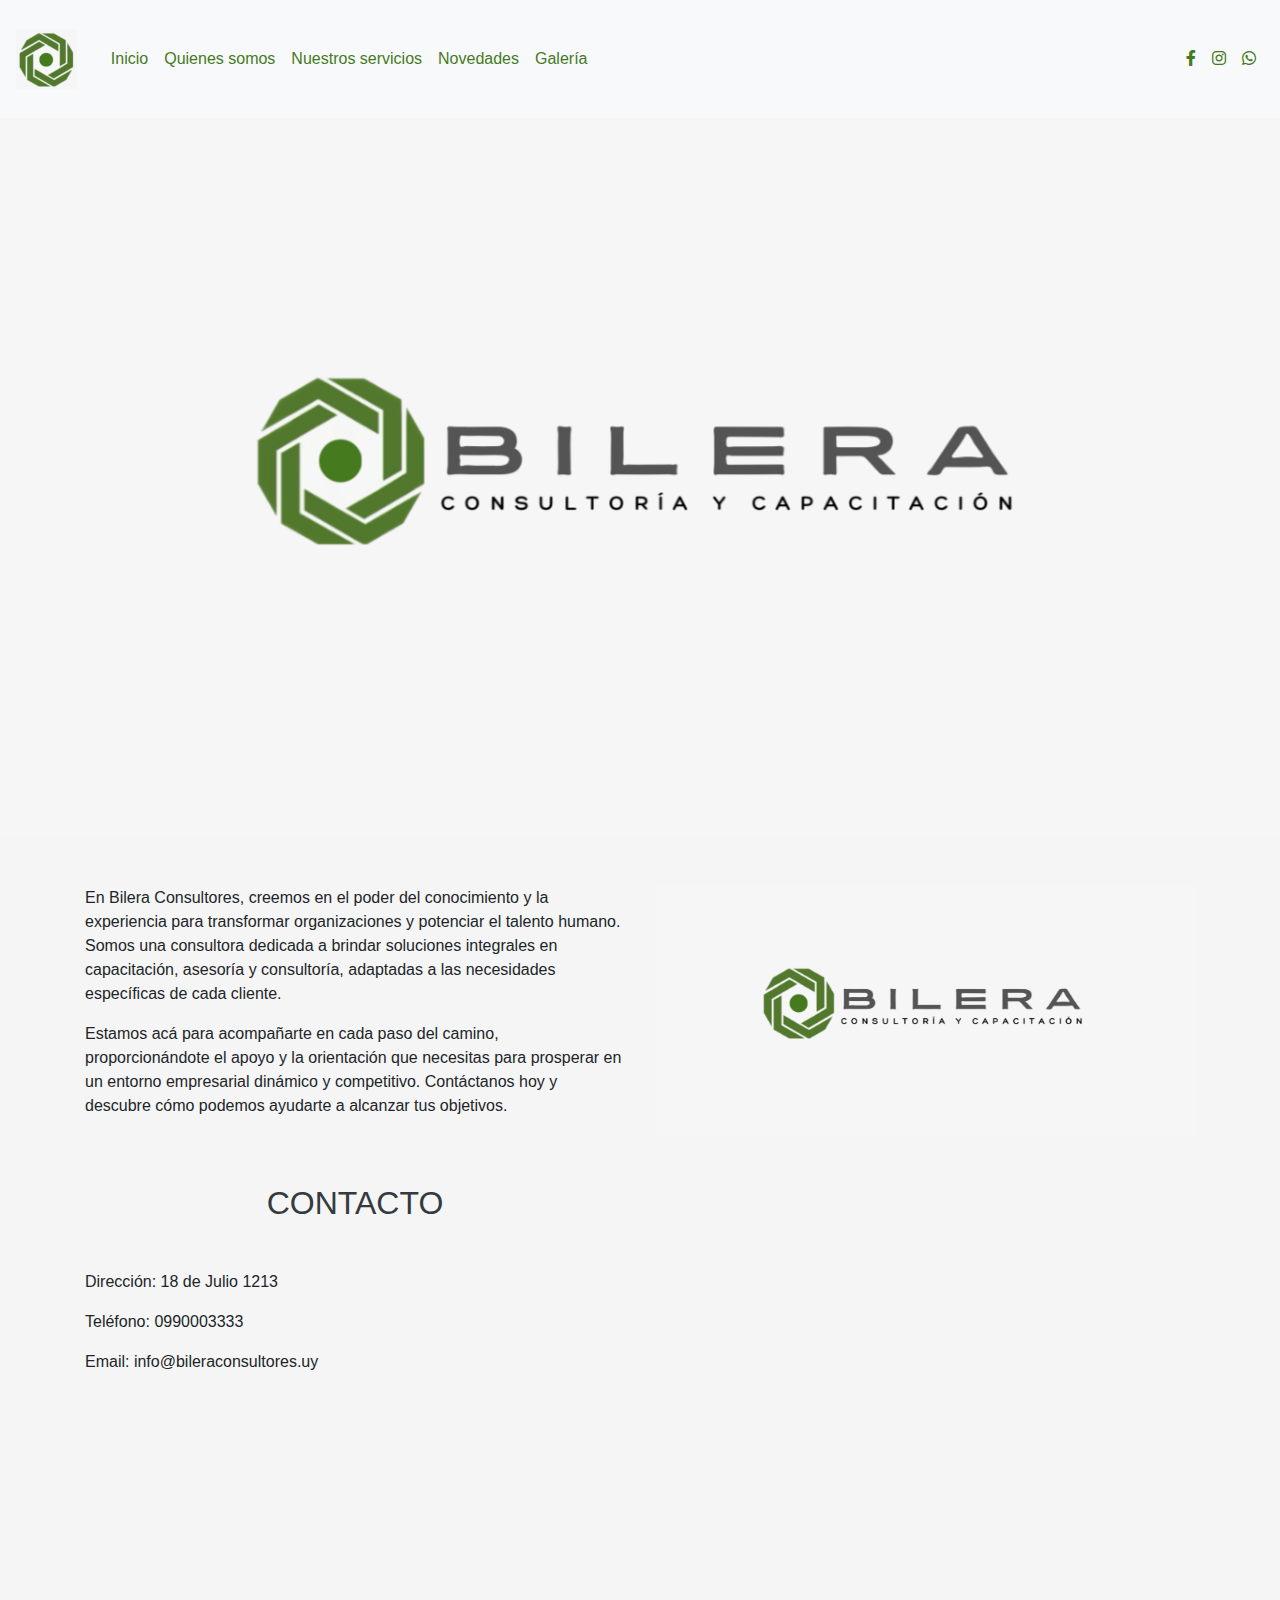
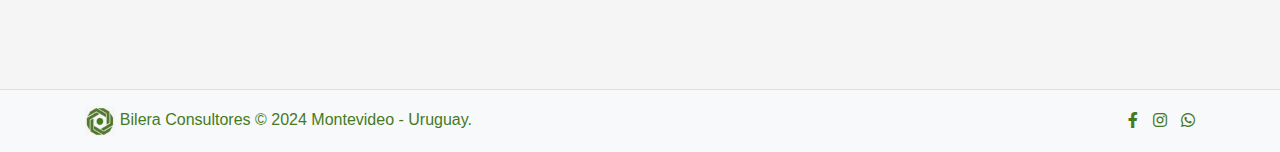
<file: index.html>
<!DOCTYPE html>
<html lang="es">
<head>
    <meta charset="UTF-8">
    <meta name="viewport" content="width=device-width, initial-scale=1.0">
    <link rel="stylesheet" href="https://maxcdn.bootstrapcdn.com/bootstrap/4.5.2/css/bootstrap.min.css">
    <link rel="stylesheet" href="https://cdnjs.cloudflare.com/ajax/libs/font-awesome/6.0.0-beta3/css/all.min.css">
    <link rel="stylesheet" href="css/style.css">
    <title>Inicio</title>
</head>
<body>
    <!-- Header con logo y navegación -->
    <header class="bg-light py-3">
        <nav class="navbar navbar-expand-lg navbar-light bg-light">
            <a class="navbar-brand" href="index"><img src="./assets/logo.png" class="logo" alt="Logo del sitio"></a>
            <button class="navbar-toggler" type="button" data-toggle="collapse" data-target="#navbarNav" aria-controls="navbarNav" aria-expanded="false" aria-label="Toggle navigation">
                <span class="navbar-toggler-icon"></span>
            </button>
            <div class="collapse navbar-collapse" id="navbarNav">
                <ul class="navbar-nav">
                    <li class="nav-item"><a class="nav-link" href="index.html">Inicio</a></li>
                    <li class="nav-item"><a class="nav-link" href="./pages/quienes-somos.html">Quienes somos</a></li>
                    <li class="nav-item"><a class="nav-link" href="./pages/nuestros-servicios.html">Nuestros servicios</a></li>
                    <li class="nav-item"><a class="nav-link" href="./pages/novedades.html">Novedades</a></li>
                    <li class="nav-item"><a class="nav-link" href="./pages/galeria.html">Galería</a></li>
                </ul>
                <ul class="navbar-nav ml-auto social-icons">
                    <li class="nav-item"><a class="nav-link" href="#"><i class="fab fa-facebook-f"></i></a></li>
                    <li class="nav-item"><a class="nav-link" href="#"><i class="fab fa-instagram"></i></a></li>
                    <li class="nav-item"><a class="nav-link" href="#"><i class="fab fa-whatsapp"></i></a></li>
                </ul>
            </div>
        </nav>
    </header>
    <!-- Imagen de ancho completo bilera innicio -->
    <div>
        <img src="./assets/logo_completo_fondo.png" alt="Imagen de ancho completo" class="full-width-image">
    </div>
    <!-- Contenido principal -->
    <main class="container my-5">
        <div class="row">
            <!-- Texto de bienvenida -->
            <div class="col-md-6">
                <p>En Bilera Consultores, creemos en el poder del conocimiento y la experiencia para transformar organizaciones y potenciar el talento humano. Somos una consultora dedicada a brindar soluciones integrales en capacitación, asesoría y consultoría, adaptadas a las necesidades específicas de cada cliente.</p>
                <p>Estamos acá para acompañarte en cada paso del camino, proporcionándote el apoyo y la orientación que necesitas para prosperar en un entorno empresarial dinámico y competitivo. Contáctanos hoy y descubre cómo podemos ayudarte a alcanzar tus objetivos.</p>
            </div>
            <!-- Imagen representativa -->
            <div class="col-md-6">
                <img src="./assets/logo_completo_fondo.png" alt="logo commpleto con fondo blanco" class="img-fluid">
            </div>
        </div>
        <div class="row mt-5">
            <!-- Información de contacto -->
            <div class="col-md-6">
                <h2 class="text-center mb-5" class="mt-5">CONTACTO</h2>
                <p>Dirección: 18 de Julio 1213</p>
                <p>Teléfono: 0990003333</p>
                <p>Email: info@bileraconsultores.uy</p>
            </div>
            <!-- Mapa de google maps -->
            <div class="col-md-6">
                <div class="map-container">
                    <iframe src="https://www.google.com/maps/embed?pb=!1m18!1m12!1m3!1d2666.9438501086606!2d-56.195024618925046!3d-34.905613447564505!2m3!1f0!2f0!3f0!3m2!1i1024!2i768!4f13.1!3m3!1m2!1s0x959f81cd293a315d%3A0xe0dd3f5a94bffe3c!2sAv.%2018%20de%20Julio%201213%2C%2011100%20Montevideo%2C%20Departamento%20de%20Montevideo!5e0!3m2!1ses!2suy!4v1716150702257!5m2!1ses!2suy" width="100%" height="450" style="border:0;" allowfullscreen="" loading="lazy" referrerpolicy="no-referrer-when-downgrade"></iframe>
                </div>
            </div>
        </div>
    </main>
    <!-- Footer -->
    <footer class="bg-light py-3">
        <div class="container d-flex justify-content-between align-items-center">
            <div class="footer-left">
                <img src="./assets/logo.png" alt="Logo del sitio" class="logo" height="30">
                <span>Bilera Consultores &copy; 2024 Montevideo - Uruguay.</span>
            </div>
            <div class="footer-right">
                <a href="#"><i class="fab fa-facebook-f"></i></a>
                <a href="#"><i class="fab fa-instagram"></i></a>
                <a href="#"><i class="fab fa-whatsapp"></i></a>
            </div>
        </div>
    </footer>
    <!-- Scripts de Bootstrap -->
    <script src="https://code.jquery.com/jquery-3.5.1.slim.min.js"></script>
    <script src="https://cdn.jsdelivr.net/npm/@popperjs/core@2.5.4/dist/umd/popper.min.js"></script>
    <script src="https://stackpath.bootstrapcdn.com/bootstrap/4.5.2/js/bootstrap.min.js"></script>
</body>
</html>
</file>
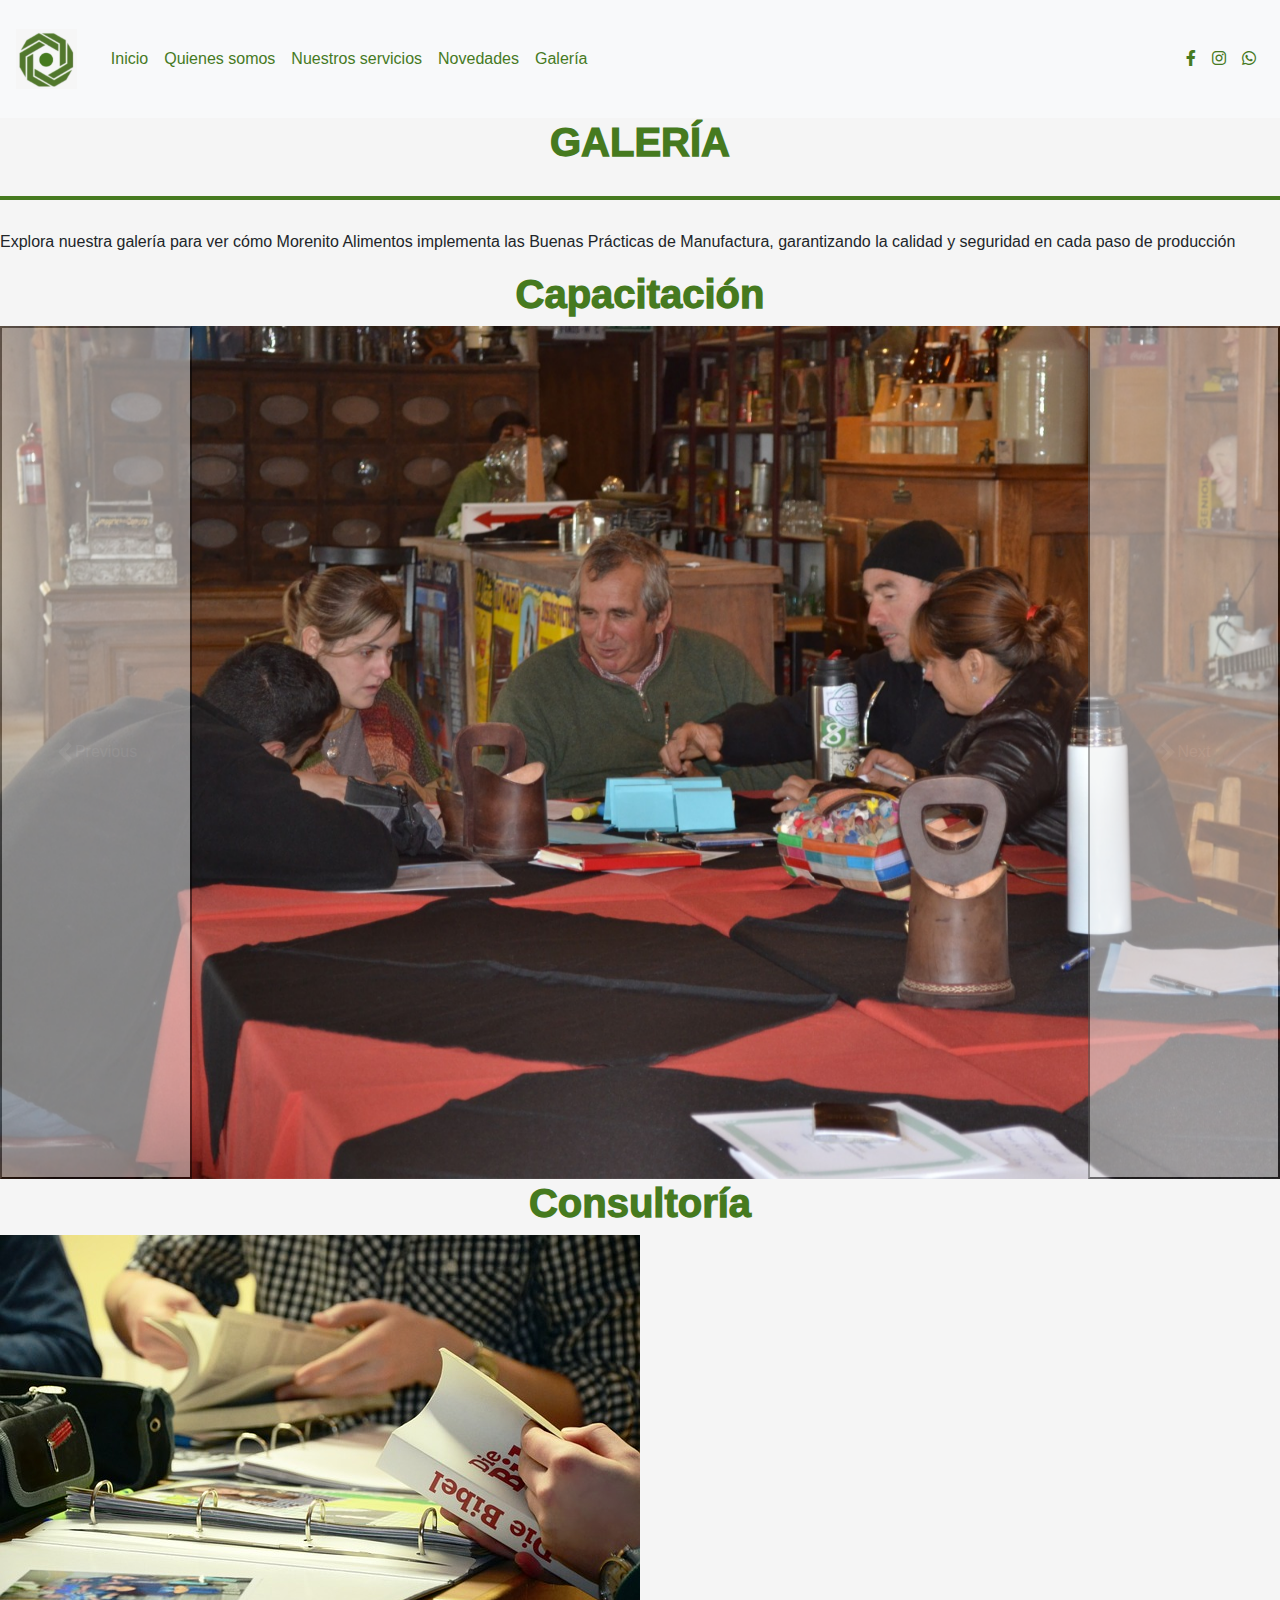
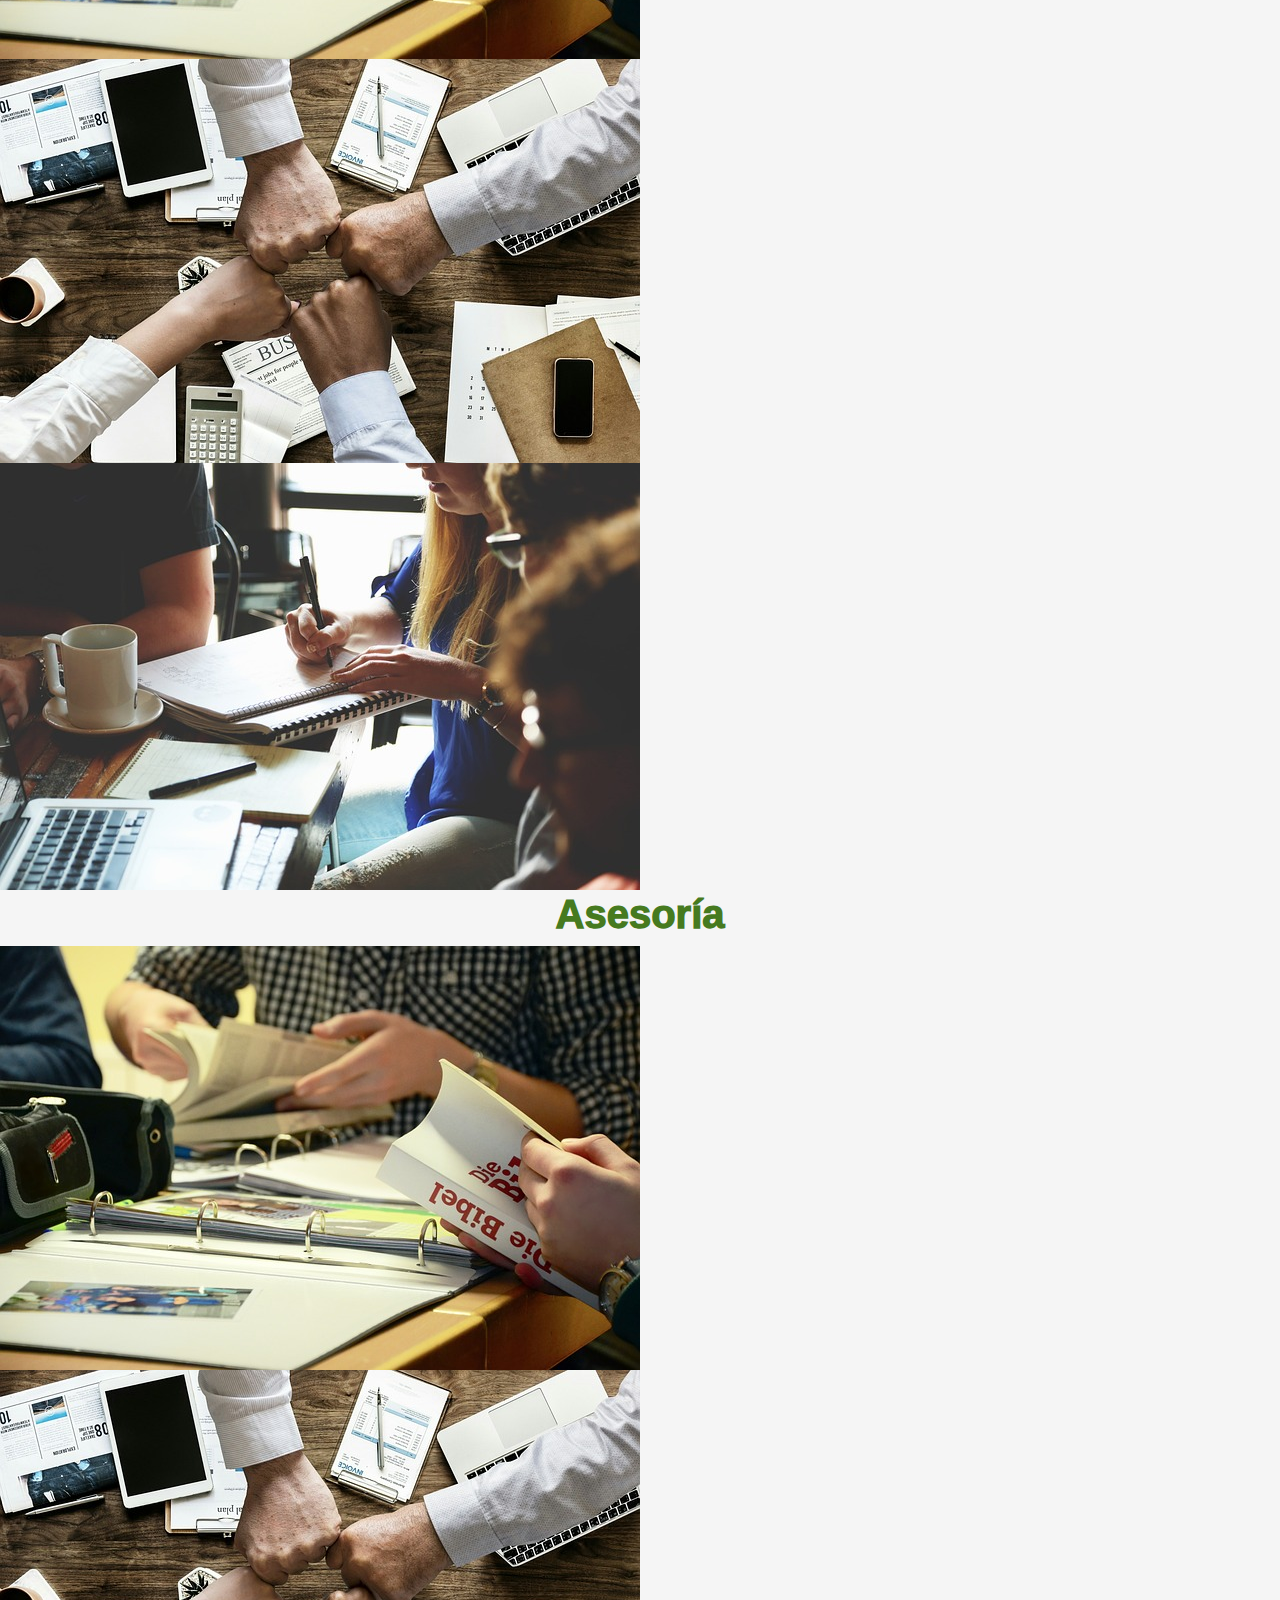
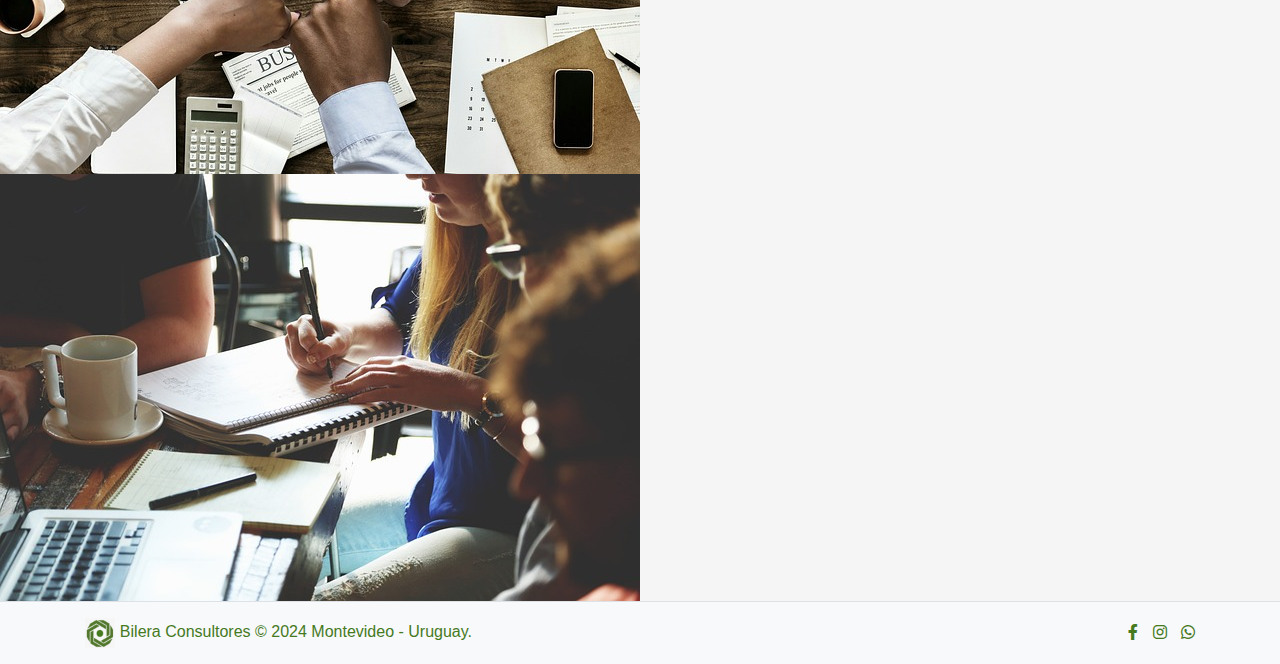
<file: pages/galeria.html>
<!DOCTYPE html>
<html lang="en">
<head>
    <meta charset="UTF-8">
    <meta name="viewport" content="width=device-width, initial-scale=1.0">
    <link rel="stylesheet" href="https://maxcdn.bootstrapcdn.com/bootstrap/4.5.2/css/bootstrap.min.css">
    <link rel="stylesheet" href="https://cdnjs.cloudflare.com/ajax/libs/font-awesome/6.0.0-beta3/css/all.min.css">
    <link rel="stylesheet" href="../css/style.css">
    <title>Galería</title>
</head>
<body>
    <!-- Header con logo y navegación -->
    <header class="bg-light py-3">
        <nav class="navbar navbar-expand-lg navbar-light bg-light">
            <a class="navbar-brand" href="index.html"><img src="../assets/logo.png" class="logo" alt="Logo del sitio"></a>
            <button class="navbar-toggler" type="button" data-toggle="collapse" data-target="#navbarNav" aria-controls="navbarNav" aria-expanded="false" aria-label="Toggle navigation">
                <span class="navbar-toggler-icon"></span>
            </button>
            <div class="collapse navbar-collapse" id="navbarNav">
                <ul class="navbar-nav">
                    <li class="nav-item"><a class="nav-link" href="../index.html">Inicio</a></li>
                    <li class="nav-item"><a class="nav-link" href="quienes-somos.html">Quienes somos</a></li>
                    <li class="nav-item"><a class="nav-link" href="nuestros-servicios.html">Nuestros servicios</a></li>
                    <li class="nav-item"><a class="nav-link" href="novedades.html">Novedades</a></li>
                    <li class="nav-item"><a class="nav-link" href="galeria.html">Galería</a></li>
                </ul>
                <ul class="navbar-nav ml-auto social-icons">
                    <li class="nav-item"><a class="nav-link" href="#"><i class="fab fa-facebook-f"></i></a></li>
                    <li class="nav-item"><a class="nav-link" href="#"><i class="fab fa-instagram"></i></a></li>
                    <li class="nav-item"><a class="nav-link" href="#"><i class="fab fa-whatsapp"></i></a></li>
                </ul>
            </div>
        </nav>
    </header>
    <main>
        <h1>GALERÍA</h1>
        <div class="underline"></div>
        <!-- acá estoy en construcción con bootstrap aún pero entien que no es para esta entrega todavía -->
        <p>Explora nuestra galería para ver cómo Morenito Alimentos implementa las Buenas Prácticas de Manufactura, garantizando la calidad y seguridad en cada paso de producción</p>
        <h1>Capacitación</h1>
        <div id="carouselExampleFade" class="carousel slide carousel-fade">
            <div class="carousel-inner">
              <div class="carousel-item active">
                <img src="../assets/capacitacion_sergio.jpeg" class="d-block w-100" alt="...">
              </div>
              <div class="carousel-item">
                <img src="../assets/capacitacion.jpg" class="d-block w-100" alt="...">
              </div>
              <div class="carousel-item">
                <img src="../assets/digitization-4770296_1280.jpg" class="d-block w-100" alt="...">
              </div>
            </div>
            <button class="carousel-control-prev" type="button" data-bs-target="#carouselExampleFade" data-bs-slide="prev">
              <span class="carousel-control-prev-icon" aria-hidden="true"></span>
              <span class="visually-hidden">Previous</span>
            </button>
            <button class="carousel-control-next" type="button" data-bs-target="#carouselExampleFade" data-bs-slide="next">
              <span class="carousel-control-next-icon" aria-hidden="true"></span>
              <span class="visually-hidden">Next</span>
            </button>
          </div>
        <h1>Consultoría</h1>
        <div class="image-container">
            <img src="../assets/consultoria.jpg" alt="foto de galeria4">
            <img src="../assets/capacitacion.jpg" alt="foto de galeria5">
            <img src="../assets/asesoria.jpg" alt="foto de galeria6">
        </div>
        <h1>Asesoría</h1>
        <div class="image-container">
            <img src="../assets/consultoria.jpg" alt="foto de galeria7">
            <img src="../assets/capacitacion.jpg" alt="foto de galeria8">
            <img src="../assets/asesoria.jpg" alt="foto de galeria9">
        </div>
    </main>
    <footer class="bg-light py-3">
        <div class="container d-flex justify-content-between align-items-center">
            <div class="footer-left">
                <img src="../assets/logo.png" alt="Logo del sitio" class="logo" height="30">
                <span>Bilera Consultores &copy; 2024 Montevideo - Uruguay.</span>
            </div>
            <div class="footer-right">
                <a href="#"><i class="fab fa-facebook-f"></i></a>
                <a href="#"><i class="fab fa-instagram"></i></a>
                <a href="#"><i class="fab fa-whatsapp"></i></a>
            </div>
        </div>
    </footer>
     <!-- Scripts de Bootstrap -->
     <script src="https://code.jquery.com/jquery-3.5.1.slim.min.js"></script>
     <script src="https://cdn.jsdelivr.net/npm/@popperjs/core@2.5.4/dist/umd/popper.min.js"></script>
     <script src="https://stackpath.bootstrapcdn.com/bootstrap/4.5.2/js/bootstrap.min.js"></script>
</body>
</html>
</file>
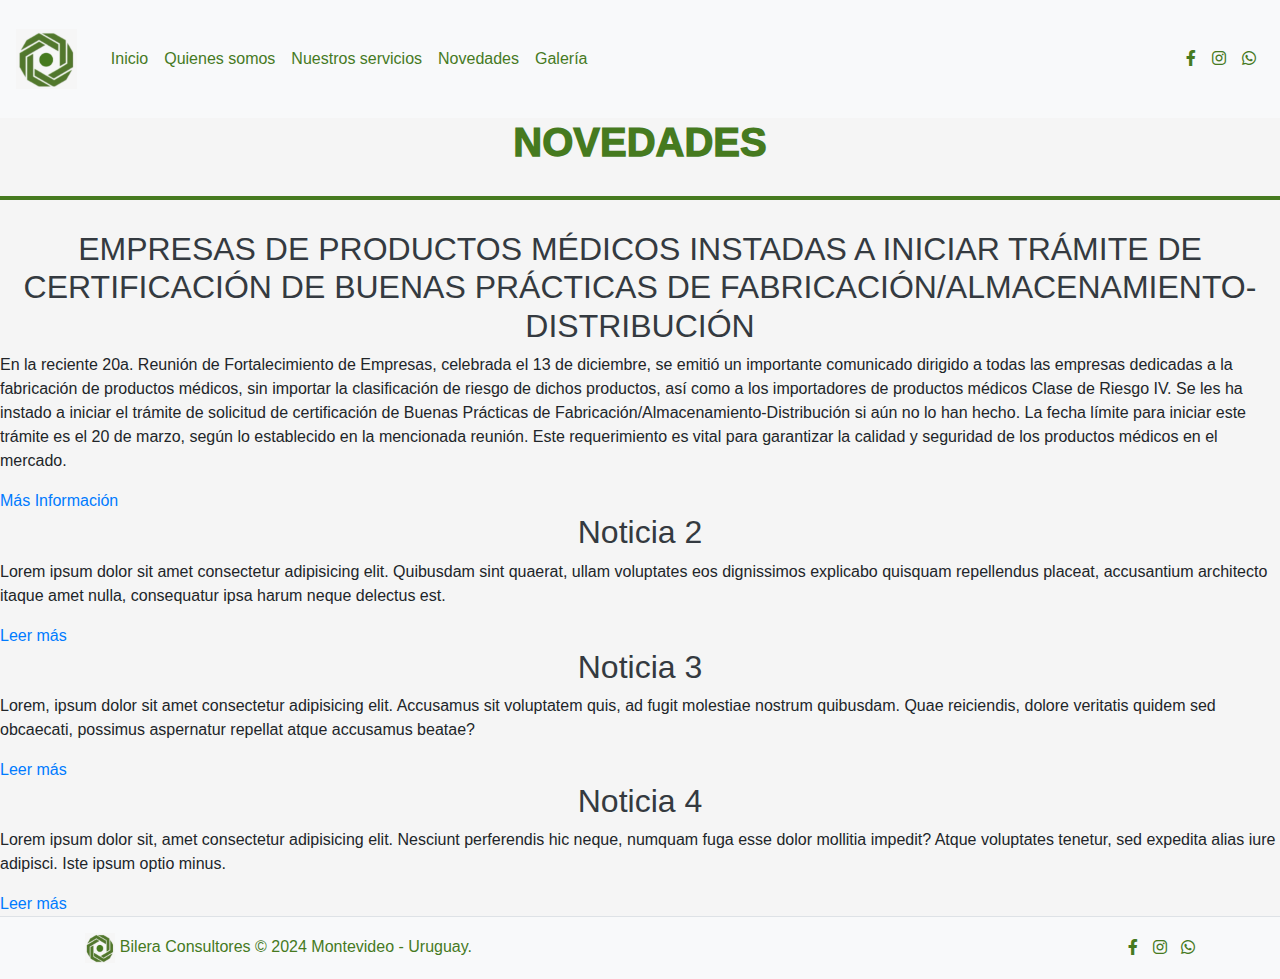
<file: pages/novedades.html>
<!DOCTYPE html>
<html lang="en">
<head>
    <meta charset="UTF-8">
    <meta name="viewport" content="width=device-width, initial-scale=1.0">
    <link rel="stylesheet" href="https://maxcdn.bootstrapcdn.com/bootstrap/4.5.2/css/bootstrap.min.css">
    <link rel="stylesheet" href="https://cdnjs.cloudflare.com/ajax/libs/font-awesome/6.0.0-beta3/css/all.min.css">
    <link rel="stylesheet" href="../css/style.css">
    <title>Novedades</title>
</head>
<body>
    <!-- Header con logo y navegación -->
    <header class="bg-light py-3">
        <nav class="navbar navbar-expand-lg navbar-light bg-light">
            <a class="navbar-brand" href="index.html"><img src="../assets/logo.png" class="logo" alt="Logo del sitio"></a>
            <button class="navbar-toggler" type="button" data-toggle="collapse" data-target="#navbarNav" aria-controls="navbarNav" aria-expanded="false" aria-label="Toggle navigation">
                <span class="navbar-toggler-icon"></span>
            </button>
            <div class="collapse navbar-collapse" id="navbarNav">
                <ul class="navbar-nav">
                    <li class="nav-item"><a class="nav-link" href="../index.html">Inicio</a></li>
                    <li class="nav-item"><a class="nav-link" href="quienes-somos.html">Quienes somos</a></li>
                    <li class="nav-item"><a class="nav-link" href="nuestros-servicios.html">Nuestros servicios</a></li>
                    <li class="nav-item"><a class="nav-link" href="novedades.html">Novedades</a></li>
                    <li class="nav-item"><a class="nav-link" href="galeria.html">Galería</a></li>
                </ul>
                <ul class="navbar-nav ml-auto social-icons">
                    <li class="nav-item"><a class="nav-link" href="#"><i class="fab fa-facebook-f"></i></a></li>
                    <li class="nav-item"><a class="nav-link" href="#"><i class="fab fa-instagram"></i></a></li>
                    <li class="nav-item"><a class="nav-link" href="#"><i class="fab fa-whatsapp"></i></a></li>
                </ul>
            </div>
        </nav>
    </header>
    <main>
        <section class="noticia">
            <h1>NOVEDADES</h1>
            <div class="underline"></div>
            <h2>EMPRESAS DE PRODUCTOS MÉDICOS INSTADAS A INICIAR TRÁMITE DE CERTIFICACIÓN DE BUENAS PRÁCTICAS DE FABRICACIÓN/ALMACENAMIENTO-DISTRIBUCIÓN</h2>
            <p>En la reciente 20a. Reunión de Fortalecimiento de Empresas, celebrada el 13 de diciembre, se emitió un importante comunicado dirigido a todas las empresas dedicadas a la fabricación de productos médicos, sin importar la clasificación de riesgo de dichos productos, así como a los importadores de productos médicos Clase de Riesgo IV.
                Se les ha instado a iniciar el trámite de solicitud de certificación de Buenas Prácticas de Fabricación/Almacenamiento-Distribución si aún no lo han hecho.
                La fecha límite para iniciar este trámite es el 20 de marzo, según lo establecido en la mencionada reunión. Este requerimiento es vital para garantizar la calidad y seguridad de los productos médicos en el mercado.</p>
            <a href="HTTPS://WWW.GUB.UY/MINISTERIO-SALUD-PUBLICA/COMUNICACION/PUBLICACIONES/20A-REUNION-FORTALECIMIENTO-EMPRESAS">Más Información</a>
        </section>
        <section class="noticia">
                <!-- Pendiente agregar más noticias -->
            <h2>Noticia 2</h2>
            <p>Lorem ipsum dolor sit amet consectetur adipisicing elit. Quibusdam sint quaerat, ullam voluptates eos dignissimos explicabo quisquam repellendus placeat, accusantium architecto itaque amet nulla, consequatur ipsa harum neque delectus est.</p>
            <a href="#">Leer más</a>
        </section>
        <section class="noticia">
            <h2>Noticia 3</h2>
            <p>Lorem, ipsum dolor sit amet consectetur adipisicing elit. Accusamus sit voluptatem quis, ad fugit molestiae nostrum quibusdam. Quae reiciendis, dolore veritatis quidem sed obcaecati, possimus aspernatur repellat atque accusamus beatae?</p> 
            <a href="#">Leer más</a>
        </section>
        <section class="noticia">
            <h2>Noticia 4</h2>
            <p>Lorem ipsum dolor sit, amet consectetur adipisicing elit. Nesciunt perferendis hic neque, numquam fuga esse dolor mollitia impedit? Atque voluptates tenetur, sed expedita alias iure adipisci. Iste ipsum optio minus.</p>
            <a href="#">Leer más</a>
        </section>
    </main>
    <footer class="bg-light py-3">
        <div class="container d-flex justify-content-between align-items-center">
            <div class="footer-left">
                <img src="../assets/logo.png" alt="Logo del sitio" class="logo" height="30">
                <span>Bilera Consultores &copy; 2024 Montevideo - Uruguay.</span>
            </div>
            <div class="footer-right">
                <a href="#"><i class="fab fa-facebook-f"></i></a>
                <a href="#"><i class="fab fa-instagram"></i></a>
                <a href="#"><i class="fab fa-whatsapp"></i></a>
            </div>
        </div>
    </footer>
     <!-- Scripts de Bootstrap -->
     <script src="https://code.jquery.com/jquery-3.5.1.slim.min.js"></script>
     <script src="https://cdn.jsdelivr.net/npm/@popperjs/core@2.5.4/dist/umd/popper.min.js"></script>
     <script src="https://stackpath.bootstrapcdn.com/bootstrap/4.5.2/js/bootstrap.min.js"></script>
</body>
</html>
</file>
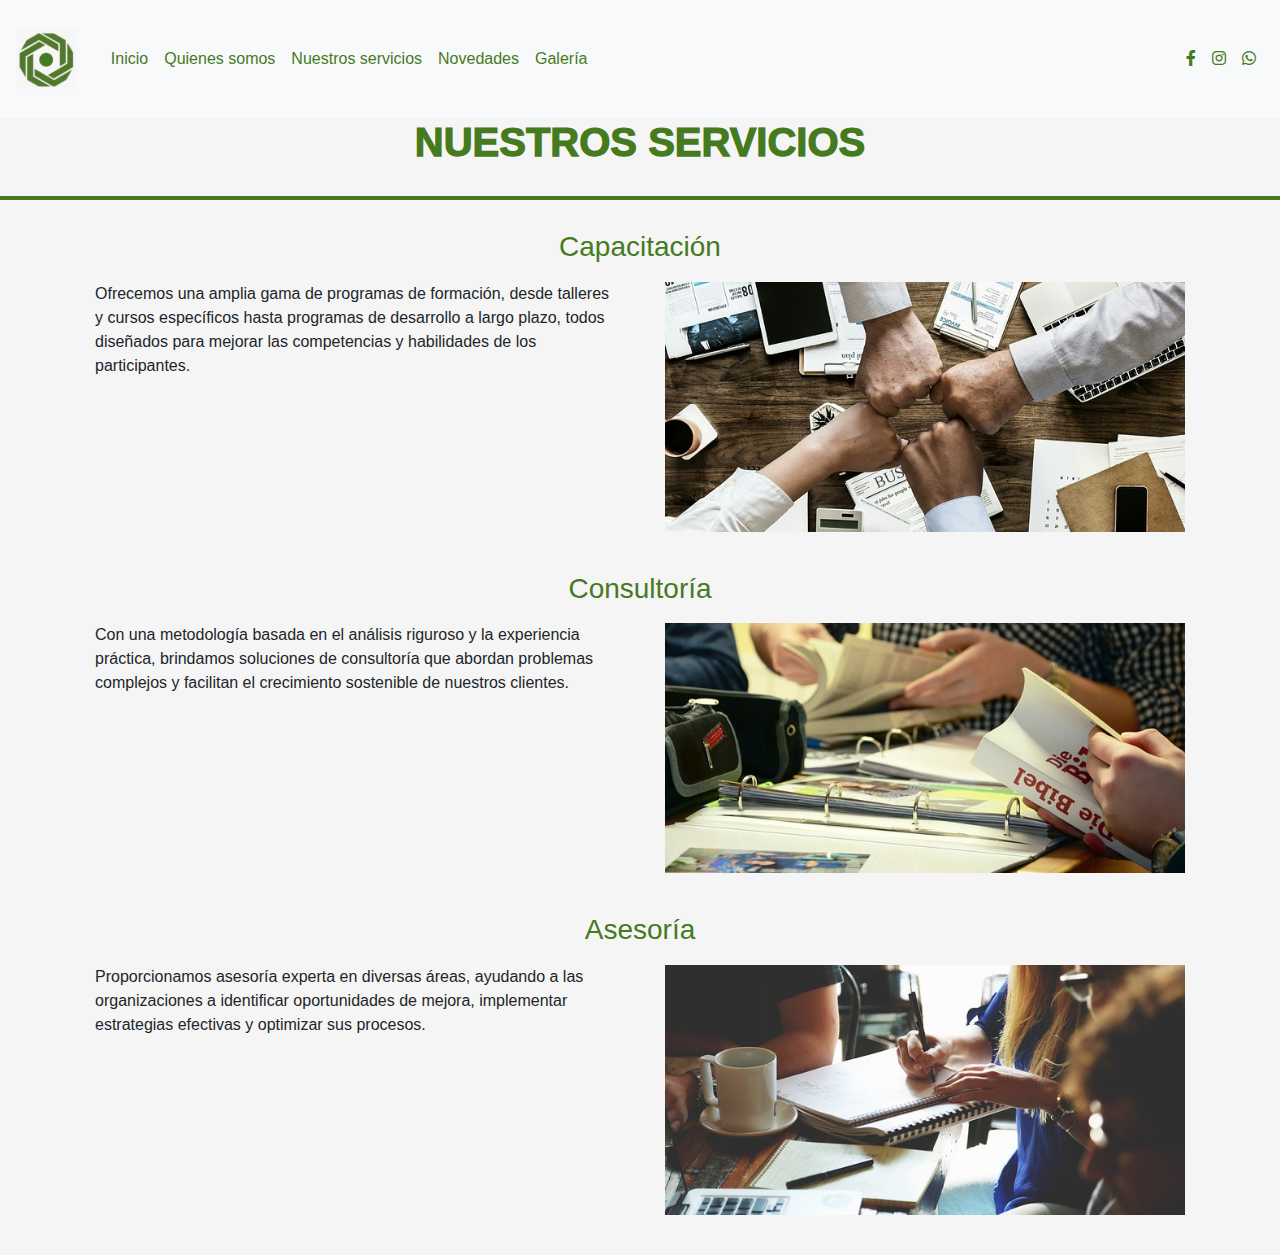
<file: pages/nuestros-servicios.html>
<!DOCTYPE html>
<html lang="en">
<head>
    <meta charset="UTF-8">
    <meta name="viewport" content="width=device-width, initial-scale=1.0">
    <link rel="stylesheet" href="https://maxcdn.bootstrapcdn.com/bootstrap/4.5.2/css/bootstrap.min.css">
    <link rel="stylesheet" href="https://cdnjs.cloudflare.com/ajax/libs/font-awesome/6.0.0-beta3/css/all.min.css">
    <link rel="stylesheet" href="../css/style.css">
    <title>Nuestros Servicios</title>
</head>
<body>
    <!-- Header con logo y navegación -->
    <header class="bg-light py-3">
        <nav class="navbar navbar-expand-lg navbar-light bg-light">
            <a class="navbar-brand" href="index.html"><img src="../assets/logo.png" class="logo" alt="Logo del sitio"></a>
            <button class="navbar-toggler" type="button" data-toggle="collapse" data-target="#navbarNav" aria-controls="navbarNav" aria-expanded="false" aria-label="Toggle navigation">
                <span class="navbar-toggler-icon"></span>
            </button>
            <div class="collapse navbar-collapse" id="navbarNav">
                <ul class="navbar-nav">
                    <li class="nav-item"><a class="nav-link" href="../index.html">Inicio</a></li>
                    <li class="nav-item"><a class="nav-link" href="quienes-somos.html">Quienes somos</a></li>
                    <li class="nav-item"><a class="nav-link" href="nuestros-servicios.html">Nuestros servicios</a></li>
                    <li class="nav-item"><a class="nav-link" href="novedades.html">Novedades</a></li>
                    <li class="nav-item"><a class="nav-link" href="galeria.html">Galería</a></li>
                </ul>
                <ul class="navbar-nav ml-auto social-icons">
                    <li class="nav-item"><a class="nav-link" href="#"><i class="fab fa-facebook-f"></i></a></li>
                    <li class="nav-item"><a class="nav-link" href="#"><i class="fab fa-instagram"></i></a></li>
                    <li class="nav-item"><a class="nav-link" href="#"><i class="fab fa-whatsapp"></i></a></li>
                </ul>
            </div>
        </nav>
    </header>
    <main>
        <section class="nuestros-servicios">
            <h1 class="text-center">NUESTROS SERVICIOS</h1>
            <div class="underline"></div>
            <div class="container">
                <!-- Primer servicio -->
                <h3 class="text-center">Capacitación</h3>
                <div class="row">
                    <div class="col-md-6">
                        <div class="parrafo2">
                            <p>Ofrecemos una amplia gama de programas de formación, desde talleres y cursos específicos hasta programas de desarrollo a largo plazo, todos diseñados para mejorar las competencias y habilidades de los participantes.</p>
                        </div>
                    </div>
                    <div class="col-md-6">
                        <div class="parrafo1">
                            <img src="../assets/capacitacion.jpg" alt="foto de capacitaciones" class="img-fluid">
                        </div>
                    </div>
                </div>
                <!-- Segundo servicio -->
                <h3 class="text-center">Consultoría</h3>
                <div class="row">
                    <div class="col-md-6">
                        <div class="parrafo2">
                            <p>Con una metodología basada en el análisis riguroso y la experiencia práctica, brindamos soluciones de consultoría que abordan problemas complejos y facilitan el crecimiento sostenible de nuestros clientes.</p>
                        </div>
                    </div>
                    <div class="col-md-6">
                        <div class="parrafo1">
                            <img src="../assets/consultoria.jpg" alt="foto de una consultoría" class="img-fluid">
                        </div>
                    </div>
                </div>
                <!-- Tercer servicio -->
                <h3 class="text-center">Asesoría</h3>
                <div class="row">
                    <div class="col-md-6">
                        <div class="parrafo2">
                            <p>Proporcionamos asesoría experta en diversas áreas, ayudando a las organizaciones a identificar oportunidades de mejora, implementar estrategias efectivas y optimizar sus procesos.</p>
                        </div>
                    </div>
                    <div class="col-md-6">
                        <div class="parrafo1">
                            <img src="../assets/asesoria.jpg" alt="foto de una asesoría" class="img-fluid">
                        </div>
                    </div>
                </div>
            </div>
        </section>
    </main>
    </footer>
    <!-- Scripts de Bootstrap -->
    <script src="https://code.jquery.com/jquery-3.5.1.slim.min.js"></script>
    <script src="https://cdn.jsdelivr.net/npm/@popperjs/core@2.5.4/dist/umd/popper.min.js"></script>
    <script src="https://stackpath.bootstrapcdn.com/bootstrap/4.5.2/js/bootstrap.min.js"></script>
</body>
</html>
</file>
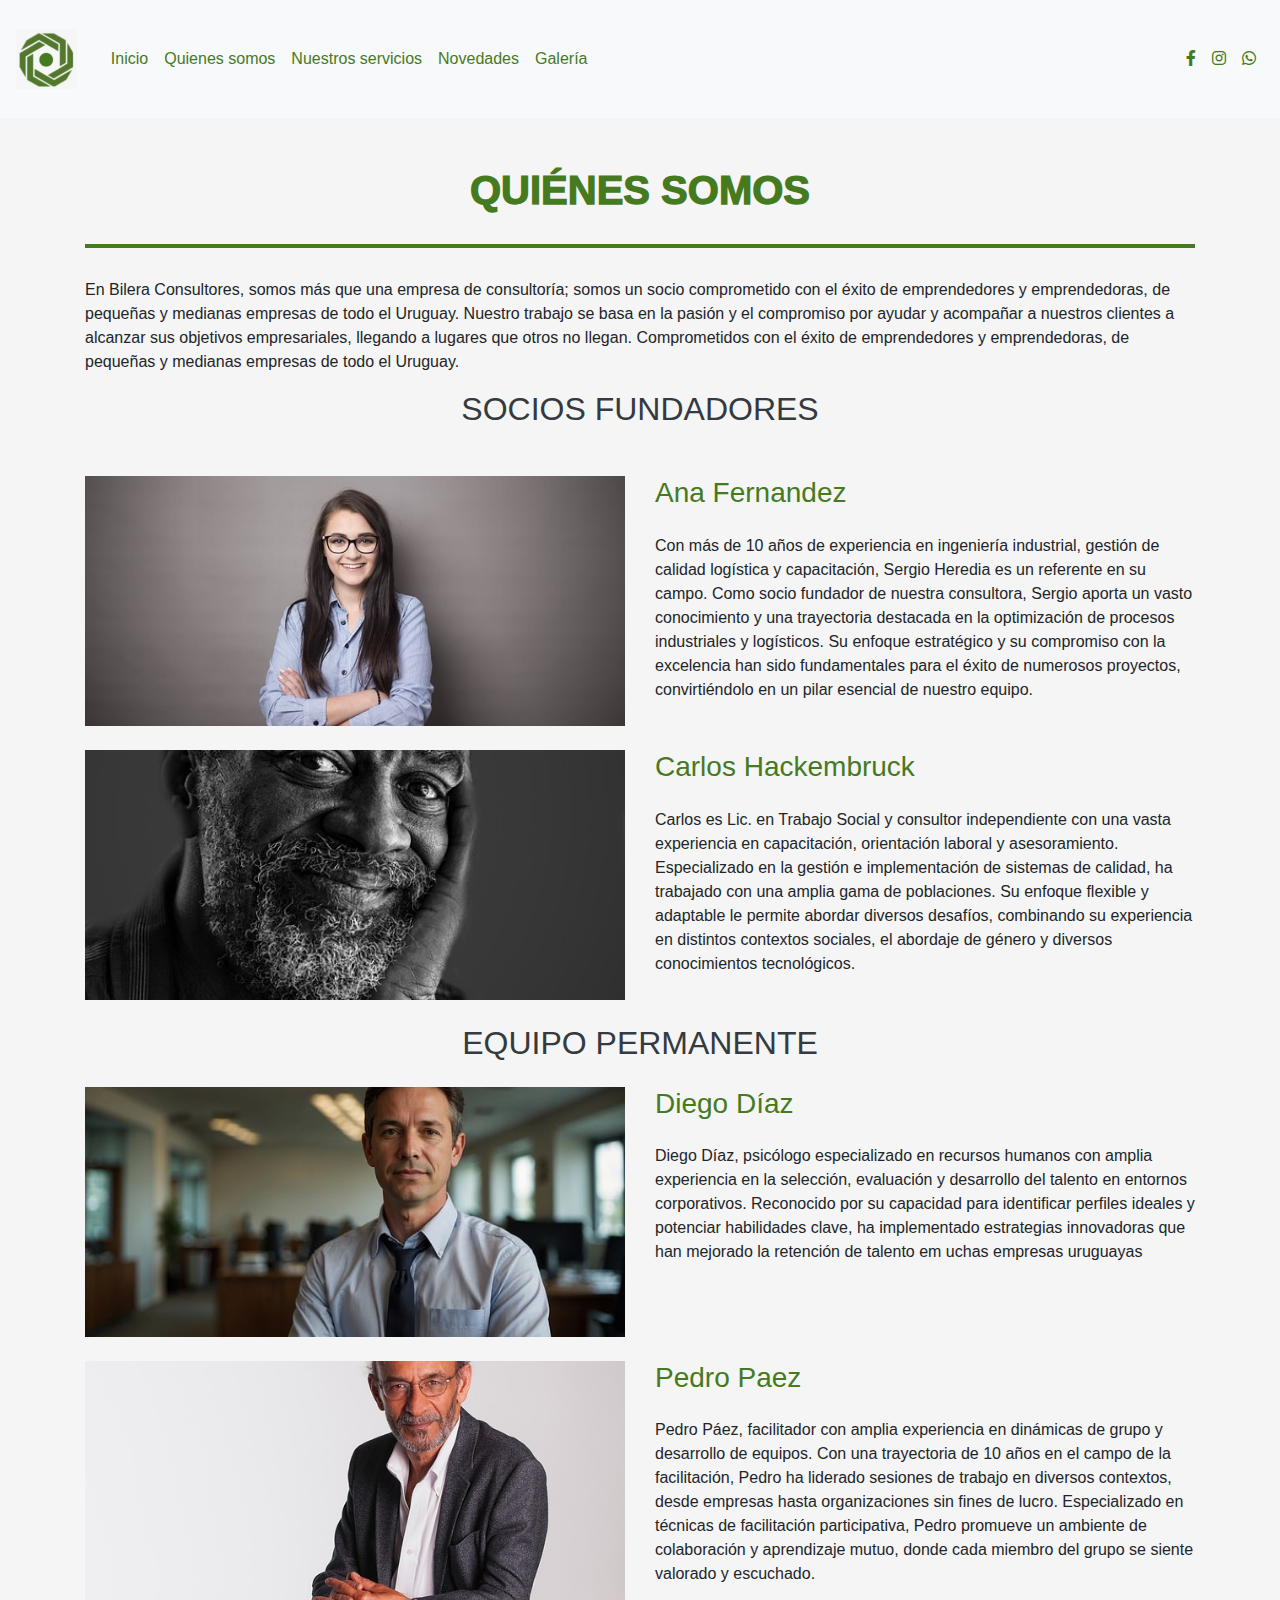
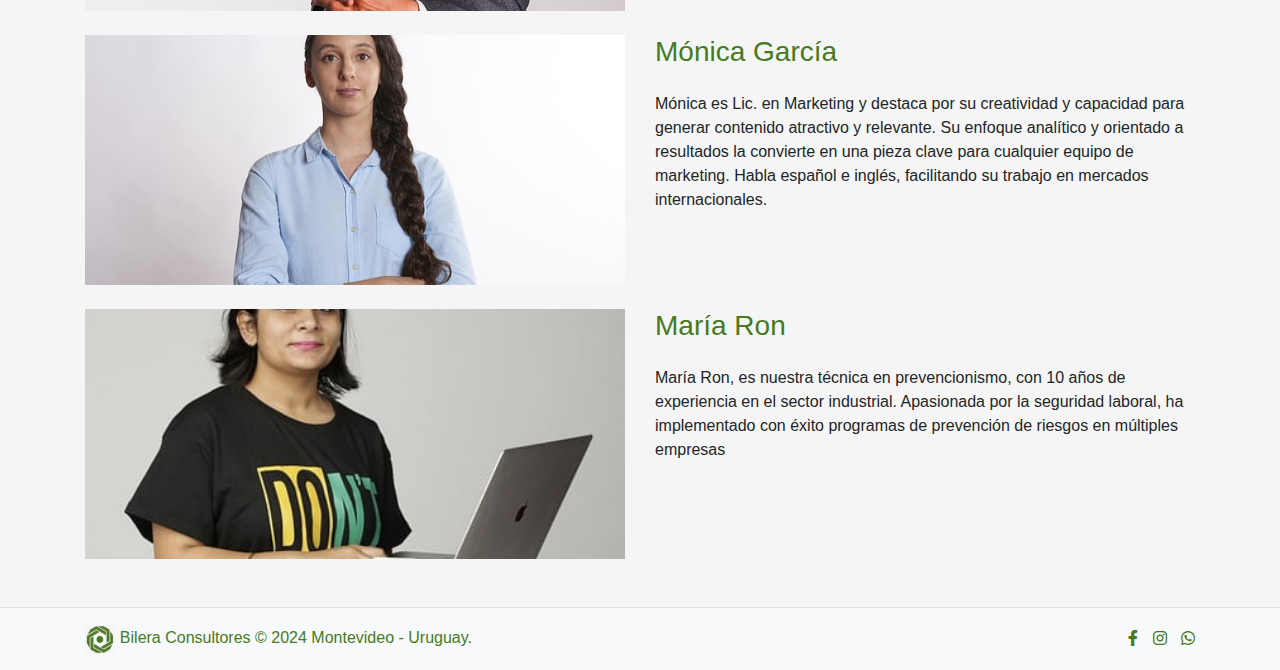
<file: pages/quienes-somos.html>
<!DOCTYPE html>
<html lang="es">
<head>
    <meta charset="UTF-8">
    <meta name="viewport" content="width=device-width, initial-scale=1.0">
    <link rel="stylesheet" href="https://maxcdn.bootstrapcdn.com/bootstrap/4.5.2/css/bootstrap.min.css">
    <link rel="stylesheet" href="https://cdnjs.cloudflare.com/ajax/libs/font-awesome/6.0.0-beta3/css/all.min.css">
    <link rel="stylesheet" href="../css/style.css">
    <title>Quienes somos</title>
</head>
<body>
    <!-- Header con logo y navegación -->
    <header class="bg-light py-3">
        <nav class="navbar navbar-expand-lg navbar-light bg-light">
            <a class="navbar-brand" href="index.html"><img src="../assets/logo.png" class="logo" alt="Logo del sitio"></a>
            <button class="navbar-toggler" type="button" data-toggle="collapse" data-target="#navbarNav" aria-controls="navbarNav" aria-expanded="false" aria-label="Toggle navigation">
                <span class="navbar-toggler-icon"></span>
            </button>
            <div class="collapse navbar-collapse" id="navbarNav">
                <ul class="navbar-nav">
                    <li class="nav-item"><a class="nav-link" href="../index.html">Inicio</a></li>
                    <li class="nav-item"><a class="nav-link" href="quienes-somos.html">Quienes somos</a></li>
                    <li class="nav-item"><a class="nav-link" href="nuestros-servicios.html">Nuestros servicios</a></li>
                    <li class="nav-item"><a class="nav-link" href="novedades.html">Novedades</a></li>
                    <li class="nav-item"><a class="nav-link" href="galeria.html">Galería</a></li>
                </ul>
                <ul class="navbar-nav ml-auto social-icons">
                    <li class="nav-item"><a class="nav-link" href="#"><i class="fab fa-facebook-f"></i></a></li>
                    <li class="nav-item"><a class="nav-link" href="#"><i class="fab fa-instagram"></i></a></li>
                    <li class="nav-item"><a class="nav-link" href="#"><i class="fab fa-whatsapp"></i></a></li>
                </ul>
            </div>
        </nav>
    </header>
    <!-- Contenido principal -->
    <main class="container my-5">
        <h1 class="text-center mb-4" class="text-center">QUIÉNES SOMOS</h1>
        <div class="underline"></div>
        <p> En Bilera Consultores, somos más que una empresa de consultoría; somos un socio comprometido con el éxito de emprendedores y emprendedoras, de pequeñas y medianas empresas de todo el Uruguay. Nuestro trabajo se basa en la pasión y el compromiso por ayudar y acompañar a nuestros clientes a alcanzar sus objetivos empresariales, llegando a lugares que otros no llegan. Comprometidos con el éxito de emprendedores y emprendedoras, de pequeñas y medianas empresas de todo el Uruguay.</p>
        <h2 class="text-center mb-5" class="mt-5">SOCIOS FUNDADORES</h2>
        <div class="row mb-4">
            <div class="col-md-6">
                <img src="../assets/anafernandez.jpg" alt="foto de ana fernandez" class="img-fluid">
            </div>
            <div class="col-md-6">
                <h3 class="mb-4" >Ana Fernandez</h3>
                <p>Con más de 10 años de experiencia en ingeniería industrial, gestión de calidad logística y capacitación, Sergio Heredia es un referente en su campo. Como socio fundador de nuestra consultora, Sergio aporta un vasto conocimiento y una trayectoria destacada en la optimización de procesos industriales y logísticos. Su enfoque estratégico y su compromiso con la excelencia han sido fundamentales para el éxito de numerosos proyectos, convirtiéndolo en un pilar esencial de nuestro equipo.</p>
            </div>
        </div>
        <div class="row mb-4">
            <div class="col-md-6">
                <img src="../assets/jorgeperez.jpg" alt="foto de jorge perez" class="img-fluid">
            </div>
            <div class="col-md-6">
                <h3 class="mb-4" >Carlos Hackembruck</h3>
                <p>Carlos es Lic. en Trabajo Social y consultor independiente con una vasta experiencia en capacitación, orientación laboral y asesoramiento. Especializado en la gestión e implementación de sistemas de calidad, ha trabajado con una amplia gama de poblaciones.
                    Su enfoque flexible y adaptable le permite abordar diversos desafíos, combinando su experiencia en distintos contextos sociales, el abordaje de género y diversos conocimientos tecnológicos. 
            </div>
        </div>
        <h2 class="text-center mb-4" class="mt-5">EQUIPO PERMANENTE</h2>
        <div class="row mb-4">
            <div class="col-md-6">
                <img src="../assets/diegodiaz.jpg" alt="foto de diego diaz" class="img-fluid">
            </div>
            <div class="col-md-6">
                <h3 class="mb-4"> Diego Díaz</h3>
                <p>Diego Díaz, psicólogo especializado en recursos humanos con amplia experiencia en la selección, evaluación y desarrollo del talento en entornos corporativos. Reconocido por su capacidad para identificar perfiles ideales y potenciar habilidades clave, ha implementado estrategias innovadoras que han mejorado la retención de talento em uchas empresas uruguayas</p>
            </div>
        </div>
        <div class="row mb-4">
            <div class="col-md-6">
                <img src="../assets/pedropaez.jpg" alt="foto de pedro paez" class="img-fluid">
            </div>
            <div class="col-md-6">
                <h3 class="mb-4"> Pedro Paez</h3>
                <p>Pedro Páez, facilitador con amplia experiencia en dinámicas de grupo y desarrollo de equipos. Con una trayectoria de 10 años en el campo de la facilitación, Pedro ha liderado sesiones de trabajo en diversos contextos, desde empresas hasta organizaciones sin fines de lucro. Especializado en técnicas de facilitación participativa, Pedro promueve un ambiente de colaboración y aprendizaje mutuo, donde cada miembro del grupo se siente valorado y escuchado.</p>
            </div>
        </div>
        <div class="row mb-4">
            <div class="col-md-6">
                <img src="../assets/monicagarcia.jpg" alt="foto de monica garcia" class="img-fluid">
            </div>
            <div class="col-md-6">
                <h3 class="mb-4"> Mónica García</h3>
                <p>Mónica es Lic. en Marketing y destaca por su creatividad y capacidad para generar contenido atractivo y relevante. Su enfoque analítico y orientado a resultados la convierte en una pieza clave para cualquier equipo de marketing. Habla español e inglés, facilitando su trabajo en mercados internacionales.</p>
            </div>
        </div>
        <div class="row mb-4">
            <div class="col-md-6">
                <img src="../assets/mariaron.jpg" alt="foto de maria ron" class="img-fluid">
            </div>
            <div class="col-md-6">
                <h3 class="mb-4"> María Ron</h3>
                <p>María Ron, es nuestra técnica en prevencionismo, con 10 años de experiencia en el sector industrial. Apasionada por la seguridad laboral, ha implementado con éxito programas de prevención de riesgos en múltiples empresas</p>
            </div>
        </div>
    </main>
    <!-- Footer -->
    <footer class="bg-light py-3">
        <div class="container d-flex justify-content-between align-items-center">
            <div class="footer-left">
                <img src="../assets/logo.png" alt="Logo del sitio" class="logo" height="30">
                <span>Bilera Consultores &copy; 2024 Montevideo - Uruguay.</span>
            </div>
            <div class="footer-right">
                <a href="#"><i class="fab fa-facebook-f"></i></a>
                <a href="#"><i class="fab fa-instagram"></i></a>
                <a href="#"><i class="fab fa-whatsapp"></i></a>
            </div>
        </div>
    </footer>
    <!-- Scripts de Bootstrap -->
    <script src="https://code.jquery.com/jquery-3.5.1.slim.min.js"></script>
    <script src="https://cdn.jsdelivr.net/npm/@popperjs/core@2.5.4/dist/umd/popper.min.js"></script>
    <script src="https://stackpath.bootstrapcdn.com/bootstrap/4.5.2/js/bootstrap.min.js"></script>
</body>
</html>
</file>
<file: css/style.css>
/* style.css */

/* Estilos globales */
body {
    font-family: 'Lucida Sans', 'Lucida Sans Regular', 'Lucida Grande', 'Lucida Sans Unicode', Geneva, Verdana, sans-serif, sans-serif;
    margin: 0;
    padding: 0;
    background-color: #f5f5f5; /* Fondo claro para toda la página */
}

header {
    background-color: #f5f5f5 /* Fondo blanco para el header */
    border-bottom 1px solid #dee2e6; /* Borde inferior gris claro */
}

header .logo {
    max-height: 60px;
}

.navbar-nav .nav-item .nav-link {
    color: #467A1F; /* Color de enlace  */
}

.navbar-nav .nav-item .nav-link:hover {
    color: #31649f; /* Color de enlace al pasar el mouse */
}

.navbar-nav {
    margin-left: 10px; /* Alinea los elementos de navegacion a la izquierda del logo */
}

/* para footer */

footer {
    background-color: #fff;
    border-top: 1px solid #dee2e6;
    padding: 20px 0;
    color: #467A1F; /* Color de texto del footer */
}

.footer-content {
    display: flex;
    align-items: center;
    justify-content: flex-start;
}

.footer-content img {
    margin-right: 10px;
}

.social-icons .nav-link {
    padding: 0 10px;
    color: #467A1F;
}

.footer-right a {
    color: inherit;
    margin-left: 10px;
}

/* Otros estilos específicos */

#contenedor {
    display: flex;
    flex-wrap: wrap;
    margin-bottom: 30px;
}

.parrafo1, .parrafo2 {
    flex: 1 1 100%; /* Por defecto, las columnas ocupan el 100% en disp móviles */
    padding: 10px;
}

.parrafo1 {
    order: 1; 
}

.parrafo2 {
    order: 2;
}


.parrafo2 img {
    max-width: 100%;
    height: auto;
}

@media (min-width: 768px) {
    .parrafo1, .parrafo2 {
        flex: 1; 
    }

    .parrafo1 {
        order: 1; 
    }

    .parrafo2 {
        order: 2; 
    }
}

/* Estilos específicos de la página "Inicio" */

.full-width-image {
    width: 100%;
    height: auto;
}

/* Estilos específicos de la página "Quiénes Somos" */


main h1 {
    color: #467A1F;
    text-align: center;
    font-weight: 1000;
}

main h2 {
    color: #343a40;
    text-align: center;
    font-weight: 500;
}

main h3 {
    color:#467A1F
}

main .row {
    margin-bottom: 30px;
}

main img {
    max-width: 100%;
    height: auto;
}

.underline {
    width: 100%;
    height: 4px;
    background-color: #467A1F;
    margin: 30px 0; 
}

/* Estilos específicos de la página "Nuestro servicios" */


.titulo {
    position: absolute;
    top: 0;
    left: 50%;
    background-color: #ffffff;
    border: 1px solid #000000;
    padding: 10px;
}


/* Media queries para los estilos en dispositivos mas chicso */
@media (max-width: 768px) {
    header nav ul {
        flex-direction: column;
        align-items: center;
    }

    header nav ul li {
        margin: 10px 0;
    }
}

/* imágenes en "Quiénes Somos" */

main .row img {

    height: 250px; /* altura */
    object-fit: cover; /* mantiene la relación de aspecto */
    width: 100%; /* ancho del contenedor */
}
</file>
